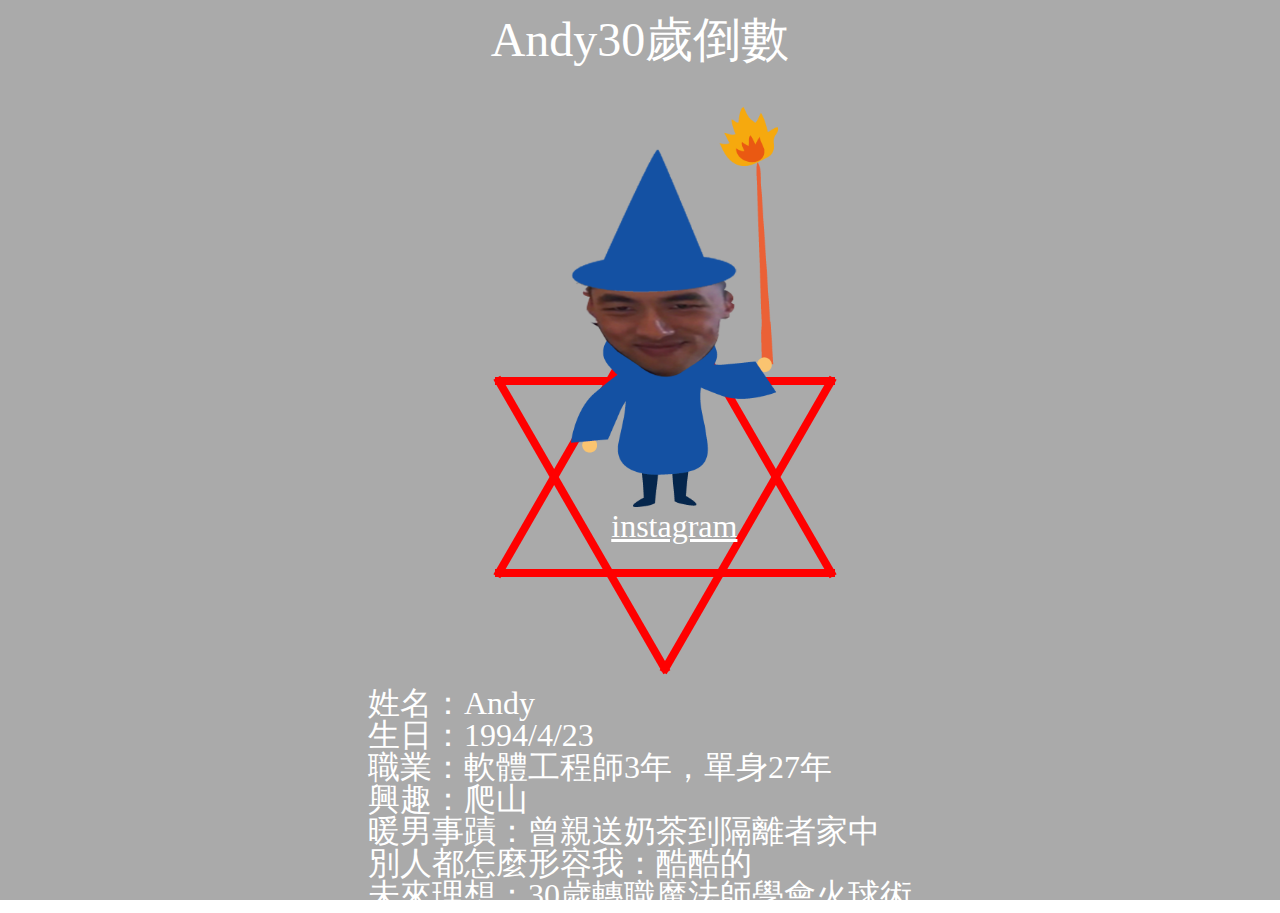
<file: magician/index.html>
<!DOCTYPE html>
<html>
  <head>
    <title>魔法師轉職倒數</title>
    <meta charset="UTF-8" />
    <link rel="stylesheet" type="text/css" href="src/reset.css" />
    <link rel="stylesheet" type="text/css" href="src/index.css" />
    <meta
      property="og:description"
      content="我是Andy，單身27年，年資3年的軟體工程師，興趣是爬山。學習當暖男中，有興趣的女生(男生)可以到頁面聯繫我..."
    />
  </head>
  <body>
    <div id="app">
      <div>
        <h1 class="title">Andy30歲倒數</h1>
        <div class="count_down_timer"></div>
      </div>
      <div class="container">
        <div class="magician__container">
          <img class="magician" src="andyMagician.png" />
          <div class="instagram">
            <a href="https://instagram.com/tsungminlee?igshid=YmMyMTA2M2Y="
              >instagram</a
            >
          </div>
        </div>
        <div class="hexagon-1">
          <div></div>
          <div></div>
          <div></div>
        </div>
      </div>
      <div class="description">
        <div>姓名：Andy</div>
        <div>生日：1994/4/23</div>
        <div>職業：軟體工程師3年，單身27年</div>
        <div>興趣：爬山</div>
        <div>暖男事蹟：曾親送奶茶到隔離者家中</div>
        <div>別人都怎麼形容我：酷酷的</div>
        <div>未來理想：30歲轉職魔法師學會火球術</div>
      </div>
    </div>
    <script src="src/index.js"></script>
  </body>
</html>
</file>
<file: magician/src/index.css>
#app {
  background-color: #aaaaaa;
  color: white;
  height: 100vh;
  display: flex;
  flex-direction: column;
  align-items: center;
}

.title {
  padding: 1rem;
  font-size: 3rem;
}

.count_down_timer {
  padding: 1rem;
  font-size: 2rem;
  text-align: center;
}

.magician__container {
  position: absolute;
  z-index: 1;
  top: -60%;
  left: 27%;
}

.magician {
  height: 400px;
  top: -60%;
  left: 27%;
}

.instagram {
  text-align: center;
}

.instagram > a {
  color: white;
  font-size: 2rem;
  cursor: pointer;
}

.container {
  margin-top: 175px;
  position: relative;
  display: flex;
  flex-wrap: wrap;
  gap: 10px;
}

.hexagon-1 {
  width: 300px;
  height: 300px;
  position: relative;
}

.hexagon-1 div {
  width: 200px;
  height: 340px;
  position: absolute;
  top: 20px;
  left: 75px;
  border-left: 8px solid red;
  border-right: 8px solid red;
  transform-origin: center;
  box-sizing: border-box;
}

.hexagon-1 div:nth-of-type(1) {
  transform: rotate(30deg);
}
.hexagon-1 div:nth-of-type(2) {
  transform: rotate(90deg);
}

.hexagon-1 div:nth-of-type(3) {
  transform: rotate(150deg);
}

.description {
  font-size: 2rem;
  margin-top: 100px;
}
</file>
